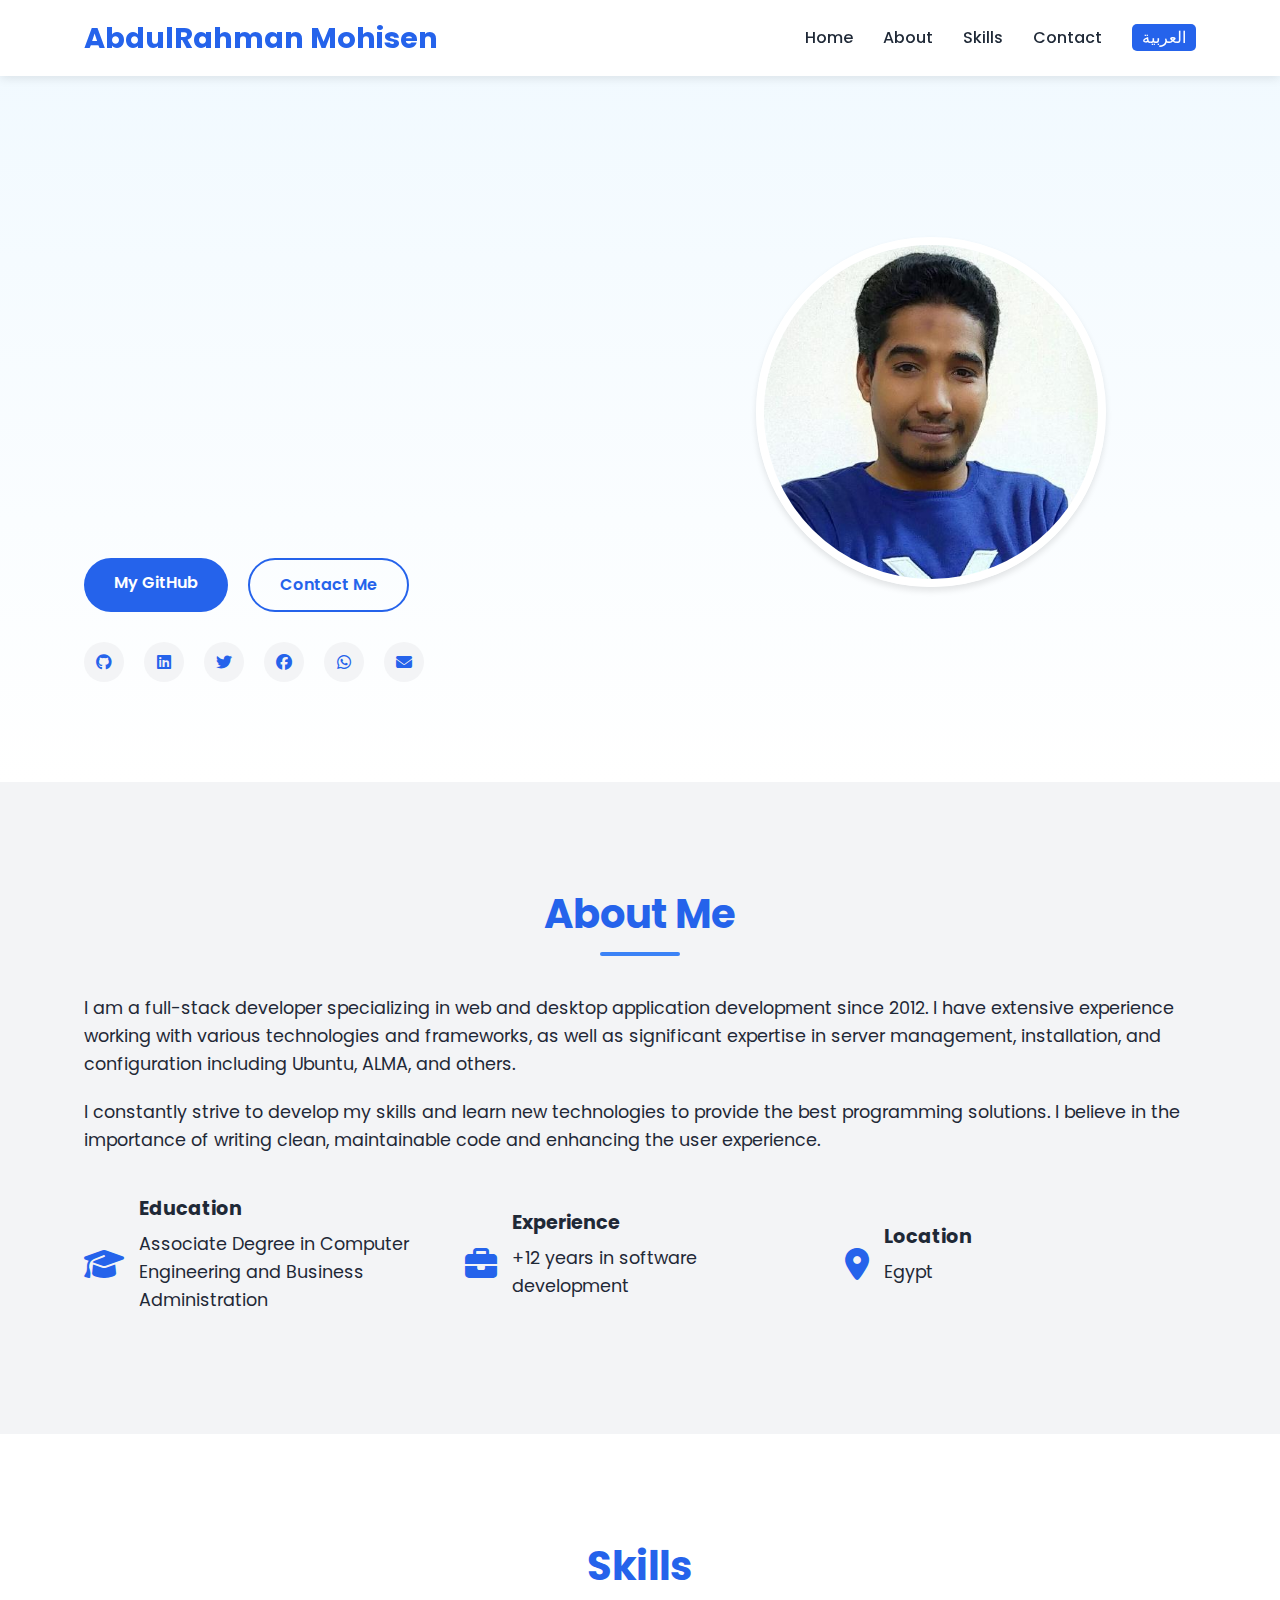
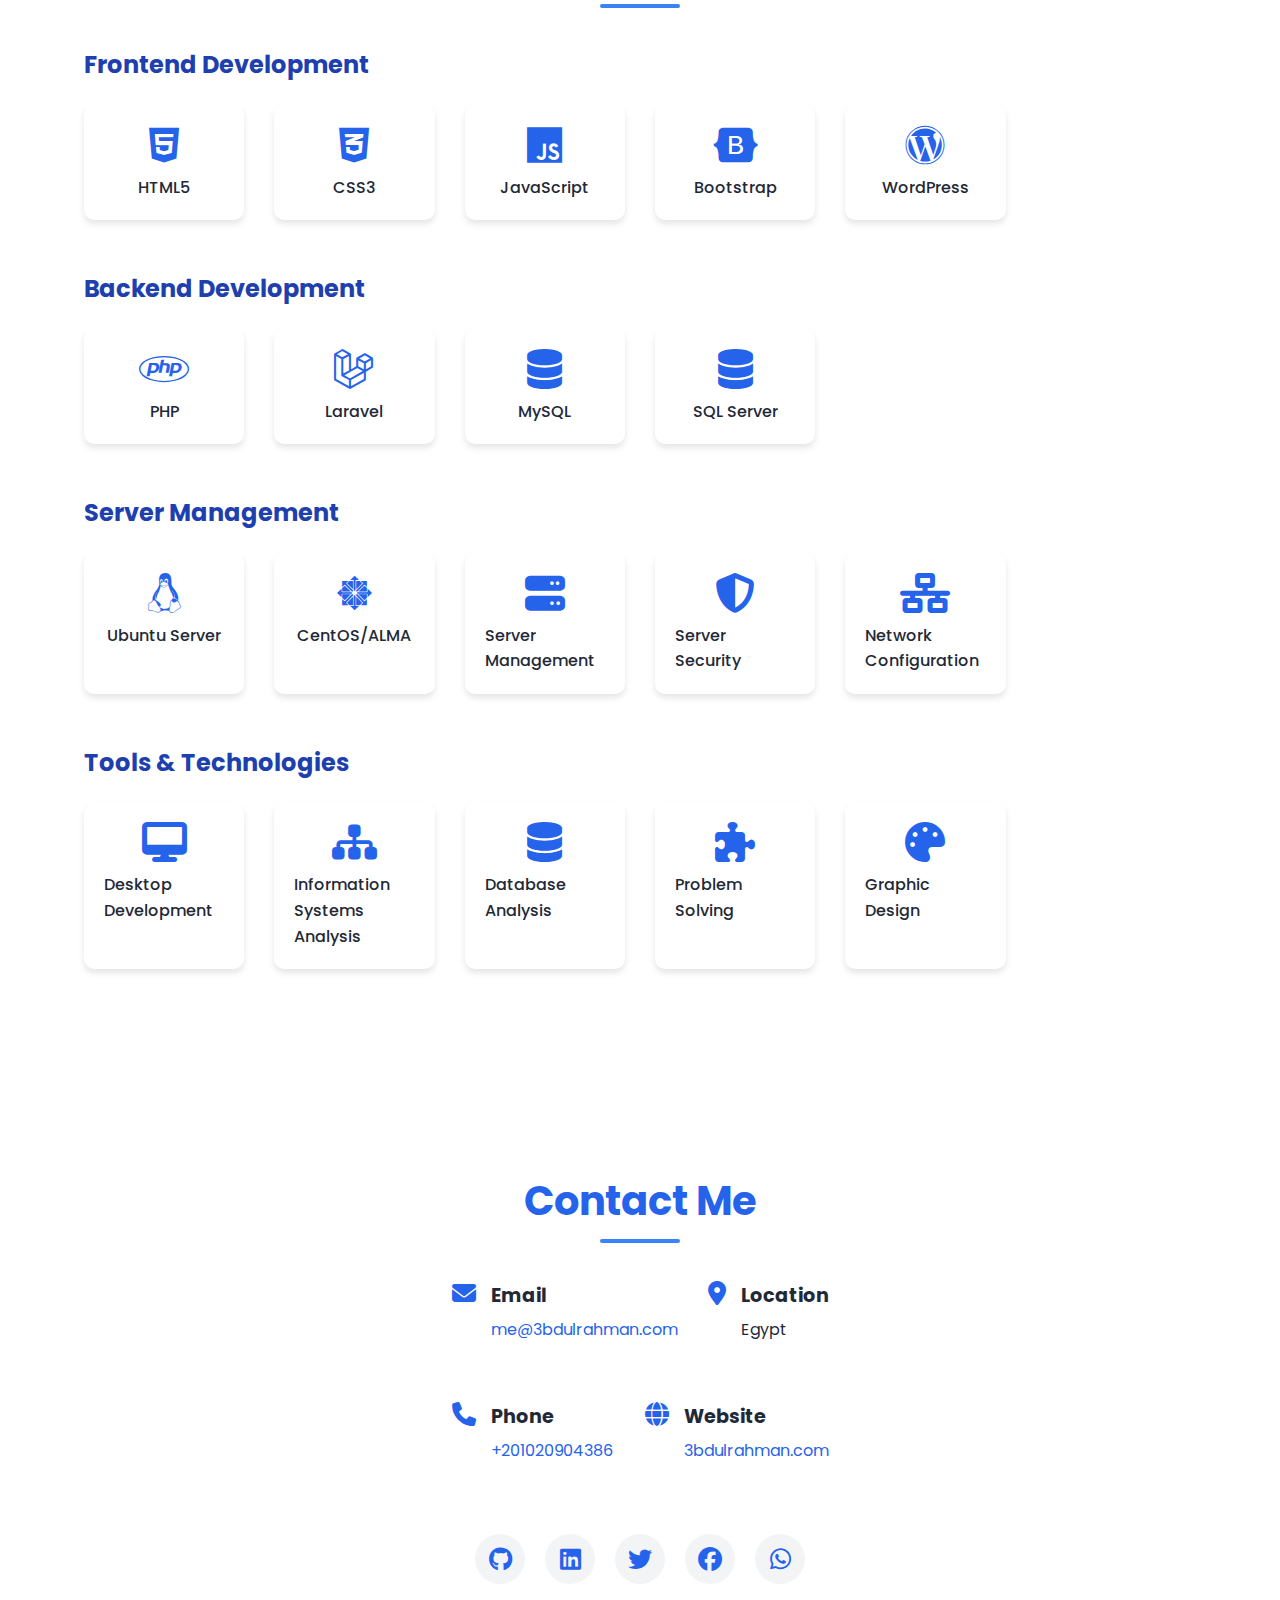
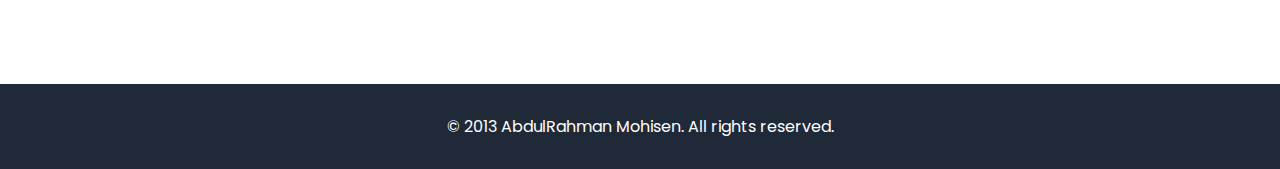
<file: index.html>
<!DOCTYPE html>
<html lang="en" dir="ltr">
<head>
    <meta charset="UTF-8">
    <meta name="viewport" content="width=device-width, initial-scale=1.0">
    <title>AbdulRahman Mohisen | Software Developer</title>
    <link rel="stylesheet" href="assets/css/style_en.css">
    <link rel="stylesheet" href="https://cdnjs.cloudflare.com/ajax/libs/font-awesome/6.4.0/css/all.min.css">
    <link href="https://fonts.googleapis.com/css2?family=Poppins:wght@300;400;500;700&display=swap" rel="stylesheet">
</head>
<body>
    <header>
        <div class="container">
            <nav>
                <div class="logo">
                    <h1>AbdulRahman Mohisen</h1>
                </div>
                <ul class="nav-links">
                    <li><a href="#home">Home</a></li>
                    <li><a href="#about">About</a></li>
                    <li><a href="#skills">Skills</a></li>
                    <li><a href="#contact">Contact</a></li>
                    <li><a href="index_ar.html" class="language-switch">العربية</a></li>
                </ul>
                <div class="burger">
                    <div class="line1"></div>
                    <div class="line2"></div>
                    <div class="line3"></div>
                </div>
            </nav>
        </div>
    </header>

    <section id="home" class="hero">
        <div class="container">
            <div class="hero-content">
                <h1 class="animate-text">Hello, I'm AbdulRahman Mohisen</h1>
                <h2 class="animate-text">Full Stack Developer</h2>
                <p class="animate-text">I develop professional and high-performance web and desktop applications</p>
                <div class="cta-buttons">
                    <a href="https://github.com/Dev-3bdulrahman" class="btn primary-btn" target="_blank">My GitHub</a>
                    <a href="#contact" class="btn secondary-btn">Contact Me</a>
                </div>
                <div class="social-icons">
                    <a href="https://github.com/Dev-3bdulrahman" target="_blank"><i class="fab fa-github"></i></a>
                    <a href="https://www.linkedin.com/in/3bdulrahman" target="_blank"><i class="fab fa-linkedin"></i></a>
                    <a href="https://x.com/dev_3bdulrahman" target="_blank"><i class="fab fa-twitter"></i></a>
                    <a href="https://www.facebook.com/Dev.3bdulrahman/" target="_blank"><i class="fab fa-facebook"></i></a>
                    <a href="https://wa.me/+201020904386" target="_blank"><i class="fab fa-whatsapp"></i></a>
                    <a href="mailto:me@3bdulrahman.com"><i class="fas fa-envelope"></i></a>
                </div>
            </div>
            <div class="hero-image">
                <img src="assets/images/profile.jpeg" alt="AbdulRahman Mohisen" class="profile-image">
            </div>
        </div>
    </section>

    <section id="about" class="about">
        <div class="container">
            <h2 class="section-title">About Me</h2>
            <div class="about-content">
                <div class="about-text">
                    <p>I am a full-stack developer specializing in web and desktop application development since 2012. I have extensive experience working with various technologies and frameworks, as well as significant expertise in server management, installation, and configuration including Ubuntu, ALMA, and others.</p>
                    <p>I constantly strive to develop my skills and learn new technologies to provide the best programming solutions. I believe in the importance of writing clean, maintainable code and enhancing the user experience.</p>
                    <div class="about-details">
                        <div class="detail-item">
                            <i class="fas fa-graduation-cap"></i>
                            <div>
                                <h3>Education</h3>
                                <p>Associate Degree in Computer Engineering and Business Administration</p>
                            </div>
                        </div>
                        <div class="detail-item">
                            <i class="fas fa-briefcase"></i>
                            <div>
                                <h3>Experience</h3>
                                <p>+12 years in software development</p>
                            </div>
                        </div>
                        <div class="detail-item">
                            <i class="fas fa-map-marker-alt"></i>
                            <div>
                                <h3>Location</h3>
                                <p>Egypt</p>
                            </div>
                        </div>
                    </div>
                </div>
            </div>
        </div>
    </section>

    <section id="skills" class="skills">
        <div class="container">
            <h2 class="section-title">Skills</h2>
            <div class="skills-container">
                <div class="skill-category">
                    <h3>Frontend Development</h3>
                    <div class="skills-grid">
                        <div class="skill-item">
                            <i class="fab fa-html5"></i>
                            <span>HTML5</span>
                        </div>
                        <div class="skill-item">
                            <i class="fab fa-css3-alt"></i>
                            <span>CSS3</span>
                        </div>
                        <div class="skill-item">
                            <i class="fab fa-js"></i>
                            <span>JavaScript</span>
                        </div>
                        <div class="skill-item">
                            <i class="fab fa-bootstrap"></i>
                            <span>Bootstrap</span>
                        </div>
                        <div class="skill-item">
                            <i class="fab fa-wordpress"></i>
                            <span>WordPress</span>
                        </div>
                    </div>
                </div>

                <div class="skill-category">
                    <h3>Backend Development</h3>
                    <div class="skills-grid">
                        <div class="skill-item">
                            <i class="fab fa-php"></i>
                            <span>PHP</span>
                        </div>
                        <div class="skill-item">
                            <i class="fab fa-laravel"></i>
                            <span>Laravel</span>
                        </div>
                        <div class="skill-item">
                            <i class="fas fa-database"></i>
                            <span>MySQL</span>
                        </div>
                        <div class="skill-item">
                            <i class="fas fa-database"></i>
                            <span>SQL Server</span>
                        </div>
                    </div>
                </div>

                <div class="skill-category">
                    <h3>Server Management</h3>
                    <div class="skills-grid">
                        <div class="skill-item">
                            <i class="fab fa-linux"></i>
                            <span>Ubuntu Server</span>
                        </div>
                        <div class="skill-item">
                            <i class="fab fa-centos"></i>
                            <span>CentOS/ALMA</span>
                        </div>
                        <div class="skill-item">
                            <i class="fas fa-server"></i>
                            <span>Server Management</span>
                        </div>
                        <div class="skill-item">
                            <i class="fas fa-shield-alt"></i>
                            <span>Server Security</span>
                        </div>
                        <div class="skill-item">
                            <i class="fas fa-network-wired"></i>
                            <span>Network Configuration</span>
                        </div>
                    </div>
                </div>

                <div class="skill-category">
                    <h3>Tools & Technologies</h3>
                    <div class="skills-grid">
                        <div class="skill-item">
                            <i class="fas fa-desktop"></i>
                            <span>Desktop Development</span>
                        </div>
                        <div class="skill-item">
                            <i class="fas fa-sitemap"></i>
                            <span>Information Systems Analysis</span>
                        </div>
                        <div class="skill-item">
                            <i class="fas fa-database"></i>
                            <span>Database Analysis</span>
                        </div>
                        <div class="skill-item">
                            <i class="fas fa-puzzle-piece"></i>
                            <span>Problem Solving</span>
                        </div>
                        <div class="skill-item">
                            <i class="fas fa-palette"></i>
                            <span>Graphic Design</span>
                        </div>
                    </div>
                </div>
            </div>
        </div>
    </section>

    <section id="contact" class="contact">
        <div class="container">
            <h2 class="section-title">Contact Me</h2>
            <div class="contact-content">
                <div class="contact-info">
                    <div class="contact-row">
                        <div class="contact-item">
                            <i class="fas fa-envelope"></i>
                            <div>
                                <h3>Email</h3>
                                <p><a href="mailto:me@3bdulrahman.com">me@3bdulrahman.com</a></p>
                            </div>
                        </div>
                        <div class="contact-item">
                            <i class="fas fa-map-marker-alt"></i>
                            <div>
                                <h3>Location</h3>
                                <p>Egypt</p>
                            </div>
                        </div>
                    </div>
                    <div class="contact-row">
                        <div class="contact-item">
                            <i class="fas fa-phone"></i>
                            <div>
                                <h3>Phone</h3>
                                <p><a href="tel:+201020904386">+201020904386</a></p>
                            </div>
                        </div>
                        <div class="contact-item">
                            <i class="fas fa-globe"></i>
                            <div>
                                <h3>Website</h3>
                                <p><a href="https://3bdulrahman.com" target="_blank">3bdulrahman.com</a></p>
                            </div>
                        </div>
                    </div>
                    <div class="social-links">
                        <a href="https://github.com/Dev-3bdulrahman" target="_blank"><i class="fab fa-github"></i></a>
                        <a href="https://www.linkedin.com/in/3bdulrahman" target="_blank"><i class="fab fa-linkedin"></i></a>
                        <a href="https://x.com/dev_3bdulrahman" target="_blank"><i class="fab fa-twitter"></i></a>
                        <a href="https://www.facebook.com/Dev.3bdulrahman/" target="_blank"><i class="fab fa-facebook"></i></a>
                        <a href="https://wa.me/+201020904386" target="_blank"><i class="fab fa-whatsapp"></i></a>
                    </div>
                </div>
            </div>
        </div>
    </section>

    <footer>
        <div class="container">
            <p>&copy; 2013 AbdulRahman Mohisen. All rights reserved.</p>
        </div>
    </footer>

    <script src="assets/js/script_en.js"></script>
</body>
</html>
</file>
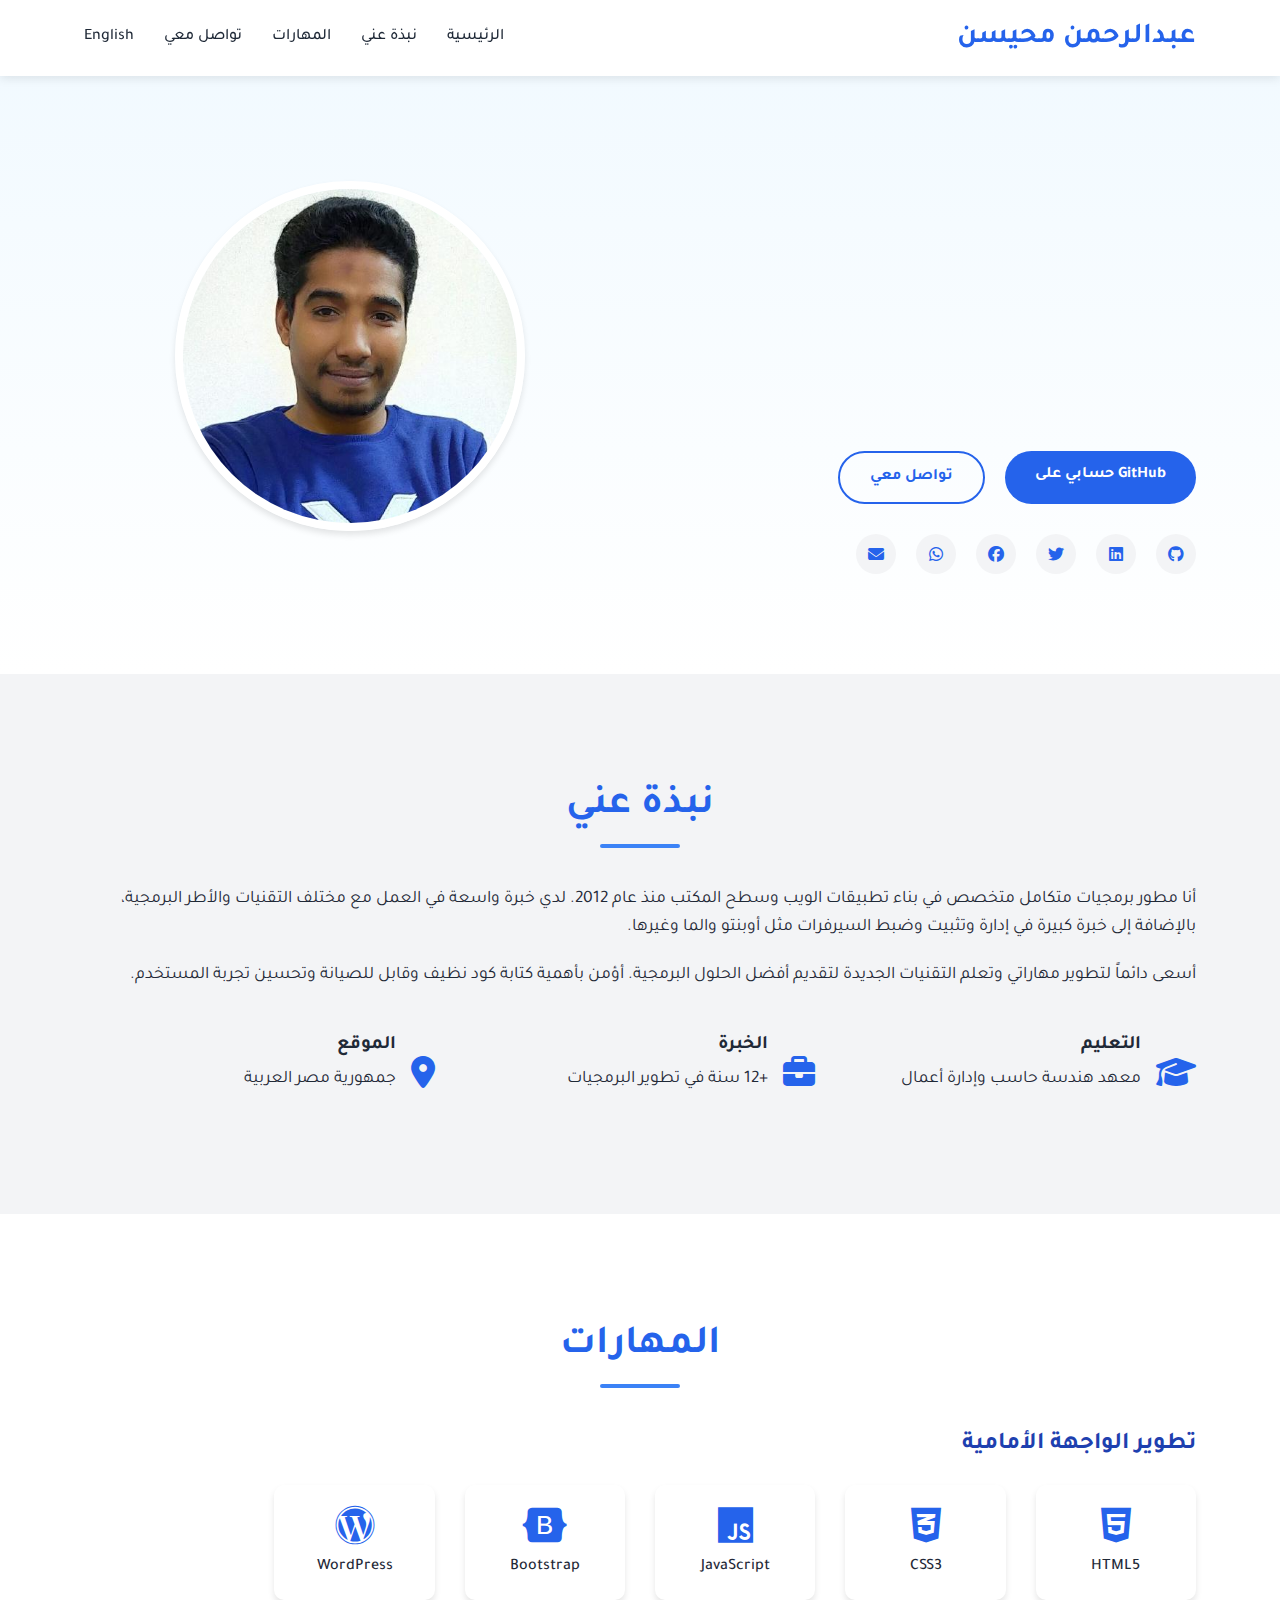
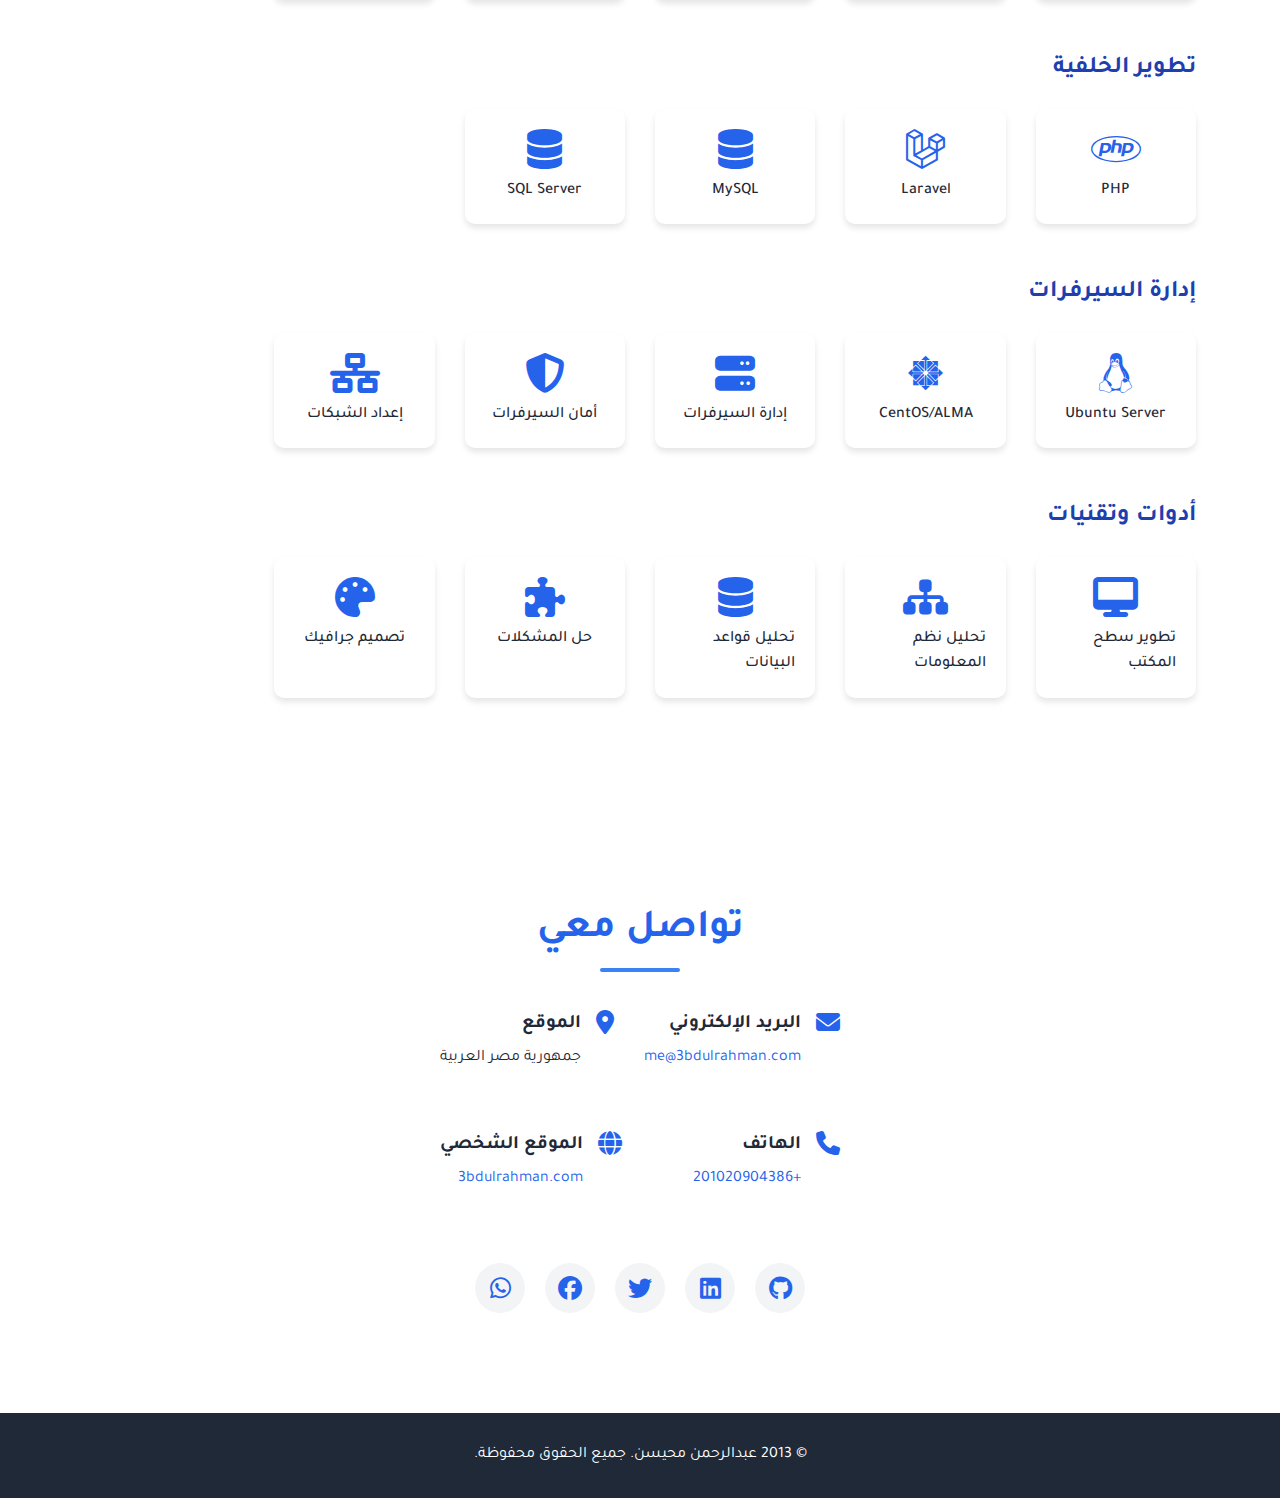
<file: index_ar.html>
<!DOCTYPE html>
<html lang="ar" dir="rtl">
<head>
    <meta charset="UTF-8">
    <meta name="viewport" content="width=device-width, initial-scale=1.0">
    <title>عبدالرحمن محيسن | مطور برمجيات</title>
    <link rel="stylesheet" href="assets/css/style.css">
    <link rel="stylesheet" href="https://cdnjs.cloudflare.com/ajax/libs/font-awesome/6.4.0/css/all.min.css">
    <link href="https://fonts.googleapis.com/css2?family=Tajawal:wght@300;400;500;700&display=swap" rel="stylesheet">
</head>
<body>
    <header>
        <div class="container">
            <nav>
                <div class="logo">
                    <h1>عبدالرحمن محيسن</h1>
                </div>
                <ul class="nav-links">
                    <li><a href="#home">الرئيسية</a></li>
                    <li><a href="#about">نبذة عني</a></li>
                    <li><a href="#skills">المهارات</a></li>
                    <li><a href="#contact">تواصل معي</a></li>
                    <li><a href="index.html" class="language-switch">English</a></li>
                </ul>
                <div class="burger">
                    <div class="line1"></div>
                    <div class="line2"></div>
                    <div class="line3"></div>
                </div>
            </nav>
        </div>
    </header>

    <section id="home" class="hero">
        <div class="container">
            <div class="hero-content">
                <h1 class="animate-text">مرحباً، أنا عبدالرحمن محيسن</h1>
                <h2 class="animate-text">مطور برمجيات متكامل</h2>
                <p class="animate-text">أقوم بتطوير تطبيقات ويب وسطح المكتب احترافية وعالية الأداء</p>
                <div class="cta-buttons">
                    <a href="https://github.com/Dev-3bdulrahman" class="btn primary-btn" target="_blank">GitHub حسابي على</a>
                    <a href="#contact" class="btn secondary-btn">تواصل معي</a>
                </div>
                <div class="social-icons">
                    <a href="https://github.com/Dev-3bdulrahman" target="_blank"><i class="fab fa-github"></i></a>
                    <a href="https://www.linkedin.com/in/3bdulrahman" target="_blank"><i class="fab fa-linkedin"></i></a>
                    <a href="https://x.com/dev_3bdulrahman" target="_blank"><i class="fab fa-twitter"></i></a>
                    <a href="https://www.facebook.com/Dev.3bdulrahman/" target="_blank"><i class="fab fa-facebook"></i></a>
                    <a href="https://wa.me/+201020904386" target="_blank"><i class="fab fa-whatsapp"></i></a>
                    <a href="mailto:me@3bdulrahman.com"><i class="fas fa-envelope"></i></a>
                </div>
            </div>
            <div class="hero-image">
                <img src="assets/images/profile.jpeg" alt="عبدالرحمن محيسن" class="profile-image">
            </div>
        </div>
    </section>

    <section id="about" class="about">
        <div class="container">
            <h2 class="section-title">نبذة عني</h2>
            <div class="about-content">
                <div class="about-text">
                    <p>أنا مطور برمجيات متكامل متخصص في بناء تطبيقات الويب وسطح المكتب منذ عام 2012. لدي خبرة واسعة في العمل مع مختلف التقنيات والأطر البرمجية، بالإضافة إلى خبرة كبيرة في إدارة وتثبيت وضبط السيرفرات مثل أوبنتو والما وغيرها.</p>
                    <p>أسعى دائماً لتطوير مهاراتي وتعلم التقنيات الجديدة لتقديم أفضل الحلول البرمجية. أؤمن بأهمية كتابة كود نظيف وقابل للصيانة وتحسين تجربة المستخدم.</p>
                    <div class="about-details">
                        <div class="detail-item">
                            <i class="fas fa-graduation-cap"></i>
                            <div>
                                <h3>التعليم</h3>
                                <p>معهد هندسة حاسب وإدارة أعمال</p>
                            </div>
                        </div>
                        <div class="detail-item">
                            <i class="fas fa-briefcase"></i>
                            <div>
                                <h3>الخبرة</h3>
                                <p>+12 سنة في تطوير البرمجيات</p>
                            </div>
                        </div>
                        <div class="detail-item">
                            <i class="fas fa-map-marker-alt"></i>
                            <div>
                                <h3>الموقع</h3>
                                <p>جمهورية مصر العربية</p>
                            </div>
                        </div>
                    </div>
                </div>
            </div>
        </div>
    </section>

    <section id="skills" class="skills">
        <div class="container">
            <h2 class="section-title">المهارات</h2>
            <div class="skills-container">
                <div class="skill-category">
                    <h3>تطوير الواجهة الأمامية</h3>
                    <div class="skills-grid">
                        <div class="skill-item">
                            <i class="fab fa-html5"></i>
                            <span>HTML5</span>
                        </div>
                        <div class="skill-item">
                            <i class="fab fa-css3-alt"></i>
                            <span>CSS3</span>
                        </div>
                        <div class="skill-item">
                            <i class="fab fa-js"></i>
                            <span>JavaScript</span>
                        </div>
                        <div class="skill-item">
                            <i class="fab fa-bootstrap"></i>
                            <span>Bootstrap</span>
                        </div>
                        <div class="skill-item">
                            <i class="fab fa-wordpress"></i>
                            <span>WordPress</span>
                        </div>
                    </div>
                </div>

                <div class="skill-category">
                    <h3>تطوير الخلفية</h3>
                    <div class="skills-grid">
                        <div class="skill-item">
                            <i class="fab fa-php"></i>
                            <span>PHP</span>
                        </div>
                        <div class="skill-item">
                            <i class="fab fa-laravel"></i>
                            <span>Laravel</span>
                        </div>
                        <div class="skill-item">
                            <i class="fas fa-database"></i>
                            <span>MySQL</span>
                        </div>
                        <div class="skill-item">
                            <i class="fas fa-database"></i>
                            <span>SQL Server</span>
                        </div>
                    </div>
                </div>

                <div class="skill-category">
                    <h3>إدارة السيرفرات</h3>
                    <div class="skills-grid">
                        <div class="skill-item">
                            <i class="fab fa-linux"></i>
                            <span>Ubuntu Server</span>
                        </div>
                        <div class="skill-item">
                            <i class="fab fa-centos"></i>
                            <span>CentOS/ALMA</span>
                        </div>
                        <div class="skill-item">
                            <i class="fas fa-server"></i>
                            <span>إدارة السيرفرات</span>
                        </div>
                        <div class="skill-item">
                            <i class="fas fa-shield-alt"></i>
                            <span>أمان السيرفرات</span>
                        </div>
                        <div class="skill-item">
                            <i class="fas fa-network-wired"></i>
                            <span>إعداد الشبكات</span>
                        </div>
                    </div>
                </div>

                <div class="skill-category">
                    <h3>أدوات وتقنيات</h3>
                    <div class="skills-grid">
                        <div class="skill-item">
                            <i class="fas fa-desktop"></i>
                            <span>تطوير سطح المكتب</span>
                        </div>
                        <div class="skill-item">
                            <i class="fas fa-sitemap"></i>
                            <span>تحليل نظم المعلومات</span>
                        </div>
                        <div class="skill-item">
                            <i class="fas fa-database"></i>
                            <span>تحليل قواعد البيانات</span>
                        </div>
                        <div class="skill-item">
                            <i class="fas fa-puzzle-piece"></i>
                            <span>حل المشكلات</span>
                        </div>
                        <div class="skill-item">
                            <i class="fas fa-palette"></i>
                            <span>تصميم جرافيك</span>
                        </div>
                    </div>
                </div>
            </div>
        </div>
    </section>



    <section id="contact" class="contact">
        <div class="container">
            <h2 class="section-title">تواصل معي</h2>
            <div class="contact-content">
                <div class="contact-info">
                    <div class="contact-row">
                        <div class="contact-item">
                            <i class="fas fa-envelope"></i>
                            <div>
                                <h3>البريد الإلكتروني</h3>
                                <p><a href="mailto:me@3bdulrahman.com">me@3bdulrahman.com</a></p>
                            </div>
                        </div>
                        <div class="contact-item">
                            <i class="fas fa-map-marker-alt"></i>
                            <div>
                                <h3>الموقع</h3>
                                <p>جمهورية مصر العربية</p>
                            </div>
                        </div>
                    </div>
                    <div class="contact-row">
                        <div class="contact-item">
                            <i class="fas fa-phone"></i>
                            <div>
                                <h3>الهاتف</h3>
                                <p><a href="tel:+201020904386">+201020904386</a></p>
                            </div>
                        </div>
                        <div class="contact-item">
                            <i class="fas fa-globe"></i>
                            <div>
                                <h3>الموقع الشخصي</h3>
                                <p><a href="https://3bdulrahman.com" target="_blank">3bdulrahman.com</a></p>
                            </div>
                        </div>
                    </div>
                    <div class="social-links">
                        <a href="https://github.com/Dev-3bdulrahman" target="_blank"><i class="fab fa-github"></i></a>
                        <a href="https://www.linkedin.com/in/3bdulrahman" target="_blank"><i class="fab fa-linkedin"></i></a>
                        <a href="https://x.com/dev_3bdulrahman" target="_blank"><i class="fab fa-twitter"></i></a>
                        <a href="https://www.facebook.com/Dev.3bdulrahman/" target="_blank"><i class="fab fa-facebook"></i></a>
                        <a href="https://wa.me/+201020904386" target="_blank"><i class="fab fa-whatsapp"></i></a>
                    </div>
                </div>
            </div>
        </div>
    </section>

    <footer>
        <div class="container">
            <p>&copy; 2013 عبدالرحمن محيسن. جميع الحقوق محفوظة.</p>
        </div>
    </footer>

    <script src="assets/js/script.js"></script>
</body>
</html>
</file>
<file: assets/css/style_en.css>
/* Base Styles */
:root {
    --primary-color: #2563eb;
    --secondary-color: #1e40af;
    --accent-color: #3b82f6;
    --text-color: #1f2937;
    --light-text: #6b7280;
    --background-color: #ffffff;
    --light-background: #f3f4f6;
    --border-color: #e5e7eb;
    --success-color: #10b981;
    --error-color: #ef4444;
    --box-shadow: 0 4px 6px rgba(0, 0, 0, 0.1);
    --transition: all 0.3s ease;
}

* {
    margin: 0;
    padding: 0;
    box-sizing: border-box;
}

html {
    scroll-behavior: smooth;
}

body {
    font-family: 'Poppins', sans-serif;
    color: var(--text-color);
    line-height: 1.6;
    background-color: var(--background-color);
    direction: ltr;
}

.container {
    width: 90%;
    max-width: 1200px;
    margin: 0 auto;
    padding: 0 20px;
}

a {
    text-decoration: none;
    color: inherit;
}

ul {
    list-style: none;
}

img {
    max-width: 100%;
    height: auto;
}

.section-title {
    font-size: 2.5rem;
    text-align: center;
    margin-bottom: 3rem;
    position: relative;
    color: var(--primary-color);
}

.section-title::after {
    content: '';
    position: absolute;
    bottom: -10px;
    left: 50%;
    transform: translateX(-50%);
    width: 80px;
    height: 4px;
    background-color: var(--accent-color);
    border-radius: 2px;
}

section {
    padding: 100px 0;
}

.btn {
    display: inline-block;
    padding: 12px 30px;
    border-radius: 50px;
    font-weight: 600;
    transition: var(--transition);
    cursor: pointer;
    text-align: center;
    border: none;
}

.primary-btn {
    background-color: var(--primary-color);
    color: white;
}

.primary-btn:hover {
    background-color: var(--secondary-color);
    transform: translateY(-3px);
    box-shadow: var(--box-shadow);
}

.secondary-btn {
    background-color: transparent;
    color: var(--primary-color);
    border: 2px solid var(--primary-color);
}

.secondary-btn:hover {
    background-color: var(--primary-color);
    color: white;
    transform: translateY(-3px);
    box-shadow: var(--box-shadow);
}

.small-btn {
    padding: 8px 20px;
    font-size: 0.9rem;
}

/* Header & Navigation */
header {
    position: fixed;
    top: 0;
    left: 0;
    width: 100%;
    background-color: rgba(255, 255, 255, 0.95);
    box-shadow: 0 2px 10px rgba(0, 0, 0, 0.1);
    z-index: 1000;
    padding: 15px 0;
    transition: var(--transition);
}

nav {
    display: flex;
    justify-content: space-between;
    align-items: center;
}

.logo h1 {
    font-size: 1.8rem;
    color: var(--primary-color);
    font-weight: 700;
}

.nav-links {
    display: flex;
    gap: 30px;
}

.nav-links a {
    font-weight: 500;
    transition: var(--transition);
    position: relative;
}

.nav-links a:hover {
    color: var(--primary-color);
}

.nav-links a::after {
    content: '';
    position: absolute;
    bottom: -5px;
    left: 0;
    width: 0;
    height: 2px;
    background-color: var(--primary-color);
    transition: var(--transition);
}

.nav-links a:hover::after {
    width: 100%;
}

.language-switch {
    background-color: var(--primary-color);
    color: white !important;
    padding: 5px 10px;
    border-radius: 5px;
    transition: var(--transition);
    font-family: 'Tajawal', sans-serif;
}

.language-switch:hover {
    background-color: var(--secondary-color);
    transform: translateY(-3px);
}

.burger {
    display: none;
    cursor: pointer;
}

.burger div {
    width: 25px;
    height: 3px;
    background-color: var(--text-color);
    margin: 5px;
    transition: var(--transition);
}

/* Hero Section */
.hero {
    padding-top: 150px;
    padding-bottom: 100px;
    background: linear-gradient(to bottom, #f0f9ff, #ffffff);
}

.hero .container {
    display: flex;
    align-items: center;
    justify-content: space-between;
    gap: 50px;
}

.hero-content {
    flex: 1;
}

.hero-image {
    flex: 1;
    text-align: center;
}

.profile-image {
    width: 350px;
    height: 350px;
    border-radius: 50%;
    object-fit: cover;
    border: 8px solid white;
    box-shadow: var(--box-shadow);
}

.hero h1 {
    font-size: 3rem;
    margin-bottom: 15px;
    color: var(--primary-color);
}

.hero h2 {
    font-size: 2rem;
    margin-bottom: 20px;
    color: var(--secondary-color);
}

.hero p {
    font-size: 1.2rem;
    margin-bottom: 30px;
    color: var(--light-text);
}

.cta-buttons {
    display: flex;
    gap: 20px;
    margin-bottom: 30px;
}

.social-icons {
    display: flex;
    gap: 20px;
}

.social-icons a {
    display: flex;
    align-items: center;
    justify-content: center;
    width: 40px;
    height: 40px;
    border-radius: 50%;
    background-color: var(--light-background);
    color: var(--primary-color);
    transition: var(--transition);
}

.social-icons a:hover {
    background-color: var(--primary-color);
    color: white;
    transform: translateY(-3px);
}

/* About Section */
.about {
    background-color: var(--light-background);
}

.about-content {
    display: flex;
    gap: 50px;
    align-items: center;
}

.about-text {
    flex: 1;
}

.about-text p {
    margin-bottom: 20px;
    font-size: 1.1rem;
}

.about-details {
    display: grid;
    grid-template-columns: repeat(auto-fit, minmax(250px, 1fr));
    gap: 30px;
    margin-top: 40px;
}

.detail-item {
    display: flex;
    align-items: center;
    gap: 15px;
}

.detail-item i {
    font-size: 2rem;
    color: var(--primary-color);
}

.detail-item h3 {
    font-size: 1.2rem;
    margin-bottom: 5px;
}

/* Skills Section */
.skills-container {
    display: flex;
    flex-direction: column;
    gap: 50px;
}

.skill-category h3 {
    font-size: 1.5rem;
    margin-bottom: 20px;
    color: var(--secondary-color);
}

.skills-grid {
    display: grid;
    grid-template-columns: repeat(auto-fill, minmax(150px, 1fr));
    gap: 30px;
}

.skill-item {
    display: flex;
    flex-direction: column;
    align-items: center;
    gap: 10px;
    padding: 20px;
    background-color: white;
    border-radius: 10px;
    box-shadow: var(--box-shadow);
    transition: var(--transition);
}

.skill-item:hover {
    transform: translateY(-5px);
}

.skill-item i {
    font-size: 2.5rem;
    color: var(--primary-color);
}

.skill-item span {
    font-weight: 500;
}

/* Contact Section */
.contact-content {
    display: flex;
    justify-content: center;
    max-width: 800px;
    margin: 0 auto;
}

.contact-row {
    display: flex;
    justify-content: space-between;
    gap: 30px;
    margin-bottom: 30px;
}

@media screen and (max-width: 768px) {
    .contact-row {
        flex-direction: column;
    }
}

.contact-item {
    display: flex;
    align-items: flex-start;
    gap: 15px;
    margin-bottom: 30px;
}

.contact-item i {
    font-size: 1.5rem;
    color: var(--primary-color);
}

.contact-item h3 {
    font-size: 1.2rem;
    margin-bottom: 5px;
}

.contact-item a {
    color: var(--primary-color);
    transition: var(--transition);
}

.contact-item a:hover {
    text-decoration: underline;
}

.social-links {
    display: flex;
    justify-content: center;
    gap: 20px;
    margin-top: 40px;
}

.social-links a {
    display: flex;
    align-items: center;
    justify-content: center;
    width: 50px;
    height: 50px;
    border-radius: 50%;
    background-color: var(--light-background);
    color: var(--primary-color);
    transition: var(--transition);
    font-size: 1.5rem;
}

.social-links a:hover {
    background-color: var(--primary-color);
    color: white;
    transform: translateY(-5px);
    box-shadow: 0 5px 15px rgba(0, 0, 0, 0.1);
}

/* Footer */
footer {
    background-color: var(--text-color);
    color: white;
    padding: 30px 0;
    text-align: center;
}

/* Responsive Design */
@media screen and (max-width: 768px) {
    .nav-links {
        position: absolute;
        right: 0;
        top: 70px;
        background-color: white;
        width: 100%;
        flex-direction: column;
        align-items: center;
        padding: 20px 0;
        transform: translateY(-150%);
        transition: var(--transition);
        box-shadow: 0 5px 10px rgba(0, 0, 0, 0.1);
        opacity: 0;
    }

    .nav-active {
        transform: translateY(0);
        opacity: 1;
    }

    .burger {
        display: block;
    }

    .hero .container {
        flex-direction: column;
        text-align: center;
    }

    .cta-buttons, .social-icons {
        justify-content: center;
    }

    .about-content {
        flex-direction: column;
    }
}

/* Animations */
.animate-text {
    opacity: 0;
    transform: translateY(20px);
    animation: fadeInUp 0.5s forwards;
}

.animate-text:nth-child(1) {
    animation-delay: 0.2s;
}

.animate-text:nth-child(2) {
    animation-delay: 0.4s;
}

.animate-text:nth-child(3) {
    animation-delay: 0.6s;
}

@keyframes fadeInUp {
    to {
        opacity: 1;
        transform: translateY(0);
    }
}
</file>
<file: assets/css/style.css>
/* Base Styles */
:root {
    --primary-color: #2563eb;
    --secondary-color: #1e40af;
    --accent-color: #3b82f6;
    --text-color: #1f2937;
    --light-text: #6b7280;
    --background-color: #ffffff;
    --light-background: #f3f4f6;
    --border-color: #e5e7eb;
    --success-color: #10b981;
    --error-color: #ef4444;
    --box-shadow: 0 4px 6px rgba(0, 0, 0, 0.1);
    --transition: all 0.3s ease;
}

* {
    margin: 0;
    padding: 0;
    box-sizing: border-box;
}

html {
    scroll-behavior: smooth;
}

body {
    font-family: 'Tajawal', sans-serif;
    color: var(--text-color);
    line-height: 1.6;
    background-color: var(--background-color);
    direction: rtl;
}

.container {
    width: 90%;
    max-width: 1200px;
    margin: 0 auto;
    padding: 0 20px;
}

a {
    text-decoration: none;
    color: inherit;
}

ul {
    list-style: none;
}

img {
    max-width: 100%;
    height: auto;
}

.section-title {
    font-size: 2.5rem;
    text-align: center;
    margin-bottom: 3rem;
    position: relative;
    color: var(--primary-color);
}

.section-title::after {
    content: '';
    position: absolute;
    bottom: -10px;
    left: 50%;
    transform: translateX(-50%);
    width: 80px;
    height: 4px;
    background-color: var(--accent-color);
    border-radius: 2px;
}

section {
    padding: 100px 0;
}

.btn {
    display: inline-block;
    padding: 12px 30px;
    border-radius: 50px;
    font-weight: 600;
    transition: var(--transition);
    cursor: pointer;
    text-align: center;
    border: none;
}

.primary-btn {
    background-color: var(--primary-color);
    color: white;
}

.primary-btn:hover {
    background-color: var(--secondary-color);
    transform: translateY(-3px);
    box-shadow: var(--box-shadow);
}

.secondary-btn {
    background-color: transparent;
    color: var(--primary-color);
    border: 2px solid var(--primary-color);
}

.secondary-btn:hover {
    background-color: var(--primary-color);
    color: white;
    transform: translateY(-3px);
    box-shadow: var(--box-shadow);
}

.small-btn {
    padding: 8px 20px;
    font-size: 0.9rem;
}

/* Header & Navigation */
header {
    position: fixed;
    top: 0;
    left: 0;
    width: 100%;
    background-color: rgba(255, 255, 255, 0.95);
    box-shadow: 0 2px 10px rgba(0, 0, 0, 0.1);
    z-index: 1000;
    padding: 15px 0;
    transition: var(--transition);
}

nav {
    display: flex;
    justify-content: space-between;
    align-items: center;
}

.logo h1 {
    font-size: 1.8rem;
    color: var(--primary-color);
    font-weight: 700;
}

.nav-links {
    display: flex;
    gap: 30px;
}

.nav-links a {
    font-weight: 500;
    transition: var(--transition);
    position: relative;
}

.nav-links a:hover {
    color: var(--primary-color);
}

.nav-links a::after {
    content: '';
    position: absolute;
    bottom: -5px;
    left: 0;
    width: 0;
    height: 2px;
    background-color: var(--primary-color);
    transition: var(--transition);
}

.nav-links a:hover::after {
    width: 100%;
}

.burger {
    display: none;
    cursor: pointer;
}

.burger div {
    width: 25px;
    height: 3px;
    background-color: var(--text-color);
    margin: 5px;
    transition: var(--transition);
}

/* Hero Section */
.hero {
    padding-top: 150px;
    padding-bottom: 100px;
    background: linear-gradient(to bottom, #f0f9ff, #ffffff);
}

.hero .container {
    display: flex;
    align-items: center;
    justify-content: space-between;
    gap: 50px;
}

.hero-content {
    flex: 1;
}

.hero-image {
    flex: 1;
    text-align: center;
}

.profile-image {
    width: 350px;
    height: 350px;
    border-radius: 50%;
    object-fit: cover;
    border: 8px solid white;
    box-shadow: var(--box-shadow);
}

.hero h1 {
    font-size: 3rem;
    margin-bottom: 15px;
    color: var(--primary-color);
}

.hero h2 {
    font-size: 2rem;
    margin-bottom: 20px;
    color: var(--secondary-color);
}

.hero p {
    font-size: 1.2rem;
    margin-bottom: 30px;
    color: var(--light-text);
}

.cta-buttons {
    display: flex;
    gap: 20px;
    margin-bottom: 30px;
}

.social-icons {
    display: flex;
    gap: 20px;
}

.social-icons a {
    display: flex;
    align-items: center;
    justify-content: center;
    width: 40px;
    height: 40px;
    border-radius: 50%;
    background-color: var(--light-background);
    color: var(--primary-color);
    transition: var(--transition);
}

.social-icons a:hover {
    background-color: var(--primary-color);
    color: white;
    transform: translateY(-3px);
}

/* About Section */
.about {
    background-color: var(--light-background);
}

.about-content {
    display: flex;
    gap: 50px;
    align-items: center;
}

.about-text {
    flex: 1;
}

.about-text p {
    margin-bottom: 20px;
    font-size: 1.1rem;
}

.about-details {
    display: grid;
    grid-template-columns: repeat(auto-fit, minmax(250px, 1fr));
    gap: 30px;
    margin-top: 40px;
}

.detail-item {
    display: flex;
    align-items: center;
    gap: 15px;
}

.detail-item i {
    font-size: 2rem;
    color: var(--primary-color);
}

.detail-item h3 {
    font-size: 1.2rem;
    margin-bottom: 5px;
}

/* Skills Section */
.skills-container {
    display: flex;
    flex-direction: column;
    gap: 50px;
}

.skill-category h3 {
    font-size: 1.5rem;
    margin-bottom: 20px;
    color: var(--secondary-color);
}

.skills-grid {
    display: grid;
    grid-template-columns: repeat(auto-fill, minmax(150px, 1fr));
    gap: 30px;
}

.skill-item {
    display: flex;
    flex-direction: column;
    align-items: center;
    gap: 10px;
    padding: 20px;
    background-color: white;
    border-radius: 10px;
    box-shadow: var(--box-shadow);
    transition: var(--transition);
}

.skill-item:hover {
    transform: translateY(-5px);
}

.skill-item i {
    font-size: 2.5rem;
    color: var(--primary-color);
}

.skill-item span {
    font-weight: 500;
}

/* Projects Section */
.projects {
    background-color: var(--light-background);
}

.projects-grid {
    display: grid;
    grid-template-columns: repeat(auto-fill, minmax(350px, 1fr));
    gap: 40px;
    margin-bottom: 50px;
}

.project-card {
    background-color: white;
    border-radius: 10px;
    overflow: hidden;
    box-shadow: var(--box-shadow);
    transition: var(--transition);
}

.project-card:hover {
    transform: translateY(-10px);
}

.project-image {
    height: 200px;
    overflow: hidden;
}

.project-image img {
    width: 100%;
    height: 100%;
    object-fit: cover;
    transition: var(--transition);
}

.project-card:hover .project-image img {
    transform: scale(1.1);
}

.project-info {
    padding: 20px;
}

.project-info h3 {
    font-size: 1.3rem;
    margin-bottom: 10px;
    color: var(--primary-color);
}

.project-info p {
    margin-bottom: 15px;
    color: var(--light-text);
}

.project-tech {
    display: flex;
    flex-wrap: wrap;
    gap: 10px;
    margin-bottom: 15px;
}

.project-tech span {
    background-color: var(--light-background);
    padding: 5px 10px;
    border-radius: 20px;
    font-size: 0.8rem;
    font-weight: 500;
}

.project-links {
    display: flex;
    gap: 10px;
}

.more-projects {
    text-align: center;
}

/* Contact Section */
.contact-content {
    display: flex;
    justify-content: center;
    max-width: 800px;
    margin: 0 auto;
}

.contact-row {
    display: flex;
    justify-content: space-between;
    gap: 30px;
    margin-bottom: 30px;
}

@media screen and (max-width: 768px) {
    .contact-row {
        flex-direction: column;
    }
}

.contact-item {
    display: flex;
    align-items: flex-start;
    gap: 15px;
    margin-bottom: 30px;
}

.contact-item i {
    font-size: 1.5rem;
    color: var(--primary-color);
}

.contact-item h3 {
    font-size: 1.2rem;
    margin-bottom: 5px;
}

.contact-item a {
    color: var(--primary-color);
    transition: var(--transition);
}

.contact-item a:hover {
    text-decoration: underline;
}

.social-links {
    display: flex;
    justify-content: center;
    gap: 20px;
    margin-top: 40px;
}

.social-links a {
    display: flex;
    align-items: center;
    justify-content: center;
    width: 50px;
    height: 50px;
    border-radius: 50%;
    background-color: var(--light-background);
    color: var(--primary-color);
    transition: var(--transition);
    font-size: 1.5rem;
}

.social-links a:hover {
    background-color: var(--primary-color);
    color: white;
    transform: translateY(-5px);
    box-shadow: 0 5px 15px rgba(0, 0, 0, 0.1);
}

.form-group {
    margin-bottom: 20px;
}

.form-group label {
    display: block;
    margin-bottom: 8px;
    font-weight: 500;
}

.form-group input,
.form-group textarea {
    width: 100%;
    padding: 12px;
    border: 1px solid var(--border-color);
    border-radius: 5px;
    font-family: 'Tajawal', sans-serif;
    font-size: 1rem;
    transition: var(--transition);
}

.form-group input:focus,
.form-group textarea:focus {
    outline: none;
    border-color: var(--primary-color);
    box-shadow: 0 0 0 2px rgba(37, 99, 235, 0.2);
}

/* Footer */
footer {
    background-color: var(--text-color);
    color: white;
    padding: 30px 0;
    text-align: center;
}

/* Responsive Design */
@media screen and (max-width: 768px) {
    .nav-links {
        position: absolute;
        right: 0;
        top: 70px;
        background-color: white;
        width: 100%;
        flex-direction: column;
        align-items: center;
        padding: 20px 0;
        transform: translateY(-150%);
        transition: var(--transition);
        box-shadow: 0 5px 10px rgba(0, 0, 0, 0.1);
        opacity: 0;
    }

    .nav-active {
        transform: translateY(0);
        opacity: 1;
    }

    .burger {
        display: block;
    }

    .hero .container {
        flex-direction: column-reverse;
        text-align: center;
    }

    .cta-buttons, .social-icons {
        justify-content: center;
    }

    .about-content {
        flex-direction: column;
    }

    .projects-grid {
        grid-template-columns: 1fr;
    }

    .contact-content {
        grid-template-columns: 1fr;
    }
}

/* Animations */
.animate-text {
    opacity: 0;
    transform: translateY(20px);
    animation: fadeInUp 0.5s forwards;
}

.animate-text:nth-child(1) {
    animation-delay: 0.2s;
}

.animate-text:nth-child(2) {
    animation-delay: 0.4s;
}

.animate-text:nth-child(3) {
    animation-delay: 0.6s;
}

@keyframes fadeInUp {
    to {
        opacity: 1;
        transform: translateY(0);
    }
}
</file>
